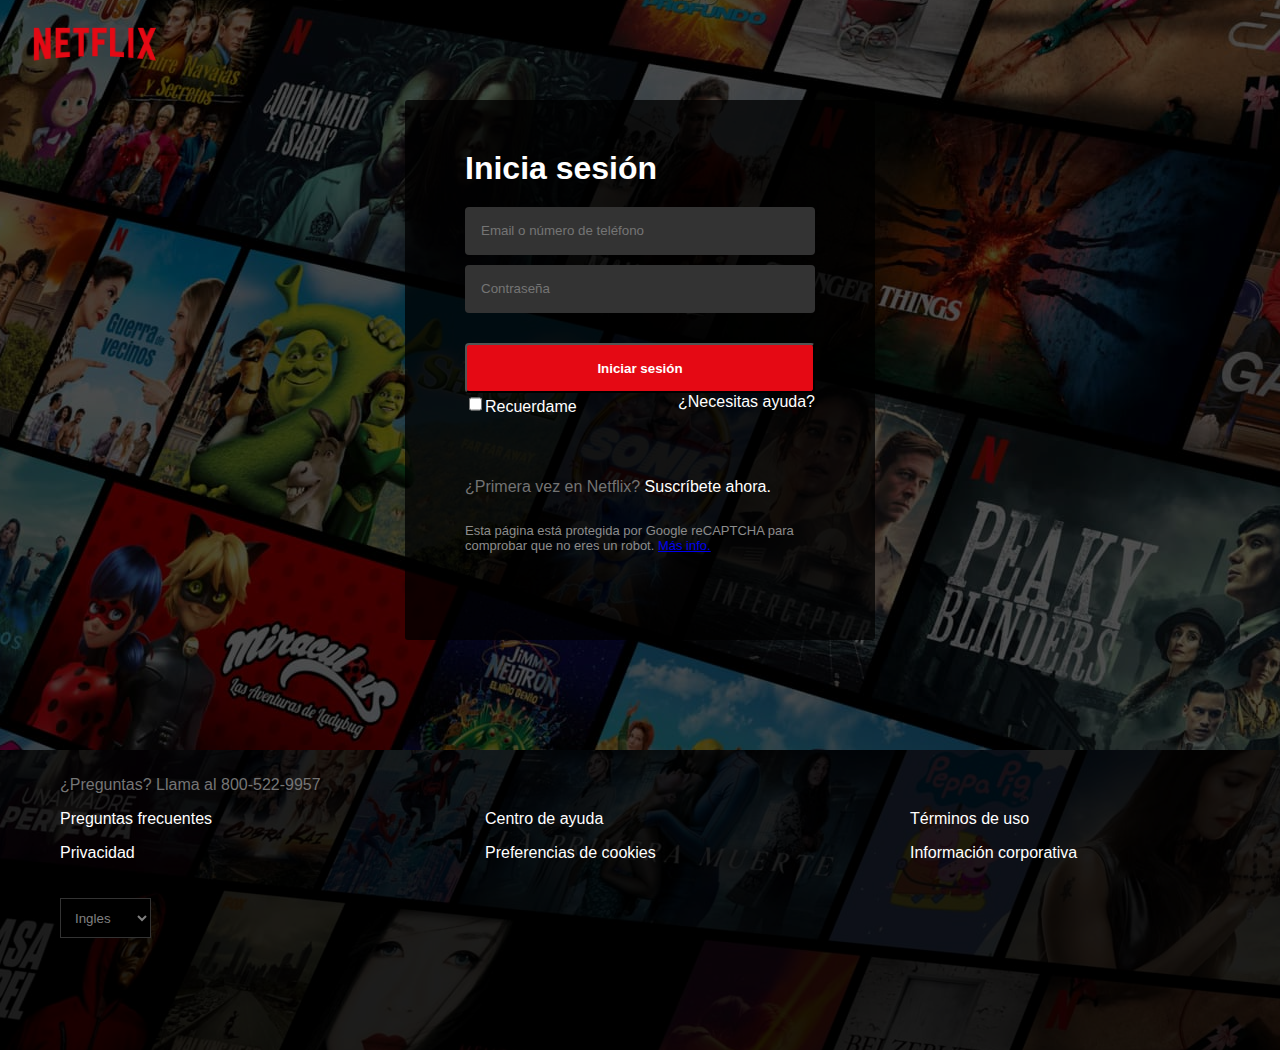
<file: index.html>
<!DOCTYPE html>
<html lang="en">

<head>
    <meta charset="UTF-8">
    <meta http-equiv="X-UA-Compatible" content="IE=edge">
    <meta name="viewport" content="width=device-width, initial-scale=1.0">
    <link rel="stylesheet" href="style.css">
    <link rel="stylesheet" href="https://cdnjs.cloudflare.com/ajax/libs/font-awesome/4.7.0/css/font-awesome.min.css">
    <title>Netflix</title>
</head>

<body>
    <header class="encabezado">
        <div class="logo">
            <img src="src/img/netflix-transparente.png" alt="Netflix">
        </div>
    </header>

    <section class="login">
        <div class="login-contenido">
            <form action="opciones/usuarios/index.html">
                <h1> Inicia sesión </h1>
                <input type="email" placeholder="Email o número de teléfono">
                <input type="password" placeholder="Contraseña">
                <button type="submit">Iniciar sesión</button>
                <div class="opciones_ayuda">
                    <div>
                        <input name="inp_recuerdame" id="inp_recuerdame" value="true" type="checkbox"><label
                            for="inp_recuerdame">Recuerdame</label>
                    </div>
                    <span href="#">¿Necesitas ayuda?</span>
                </div>
            </form>
            <p class="titulo_1">¿Primera vez en Netflix? <span href="#">Suscríbete ahora.</span></p>
            <p class="titulo_2">
                Esta página está protegida por Google reCAPTCHA para comprobar que no eres un robot.
                <a href="#">Más info.</a>
            </p>
        </div>
    </section>

    <footer class="pie">
        <div class="pie_contenido">
            <p>¿Preguntas? Llama al 800-522-9957</p>
            <div class="opciones_extras">
                <span class="item_opc_extra" href="#">Preguntas frecuentes</span>
                <span class="item_opc_extra" href="#">Centro de ayuda</span>
                <span class="item_opc_extra" href="#">Términos de uso</span>
                <span class="item_opc_extra" href="#">Privacidad</span>
                <span class="item_opc_extra" href="#">Preferencias de cookies</span>
                <span class="item_opc_extra" href="#">Información corporativa</span>
            </div>
            <select name="idiomas" id="idiomas" class="select_pais">
                <option selected>Ingles</option>
                <option>Español</option>
            </select>
        </div>
    </footer>
</body>

</html>
</file>
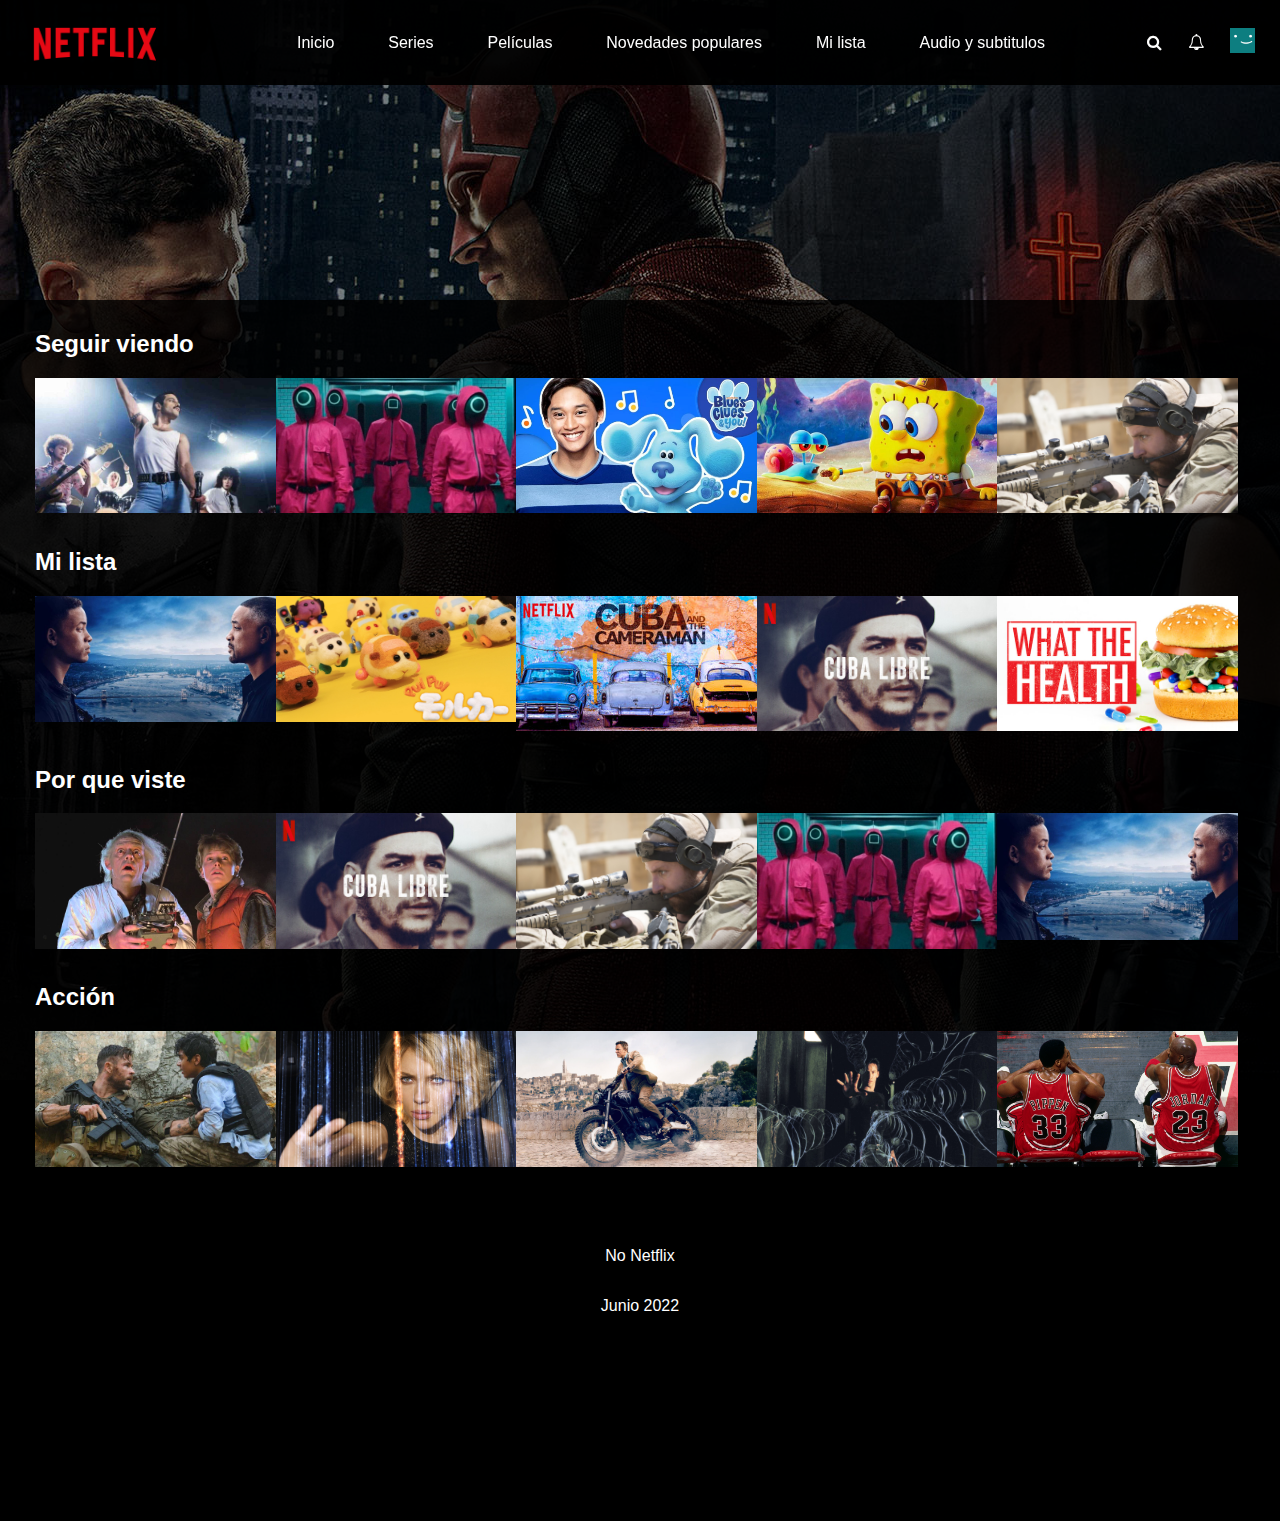
<file: opciones/inicio/index.html>
<!DOCTYPE html>
<html lang="en">

<head>
    <meta charset="UTF-8">
    <meta http-equiv="X-UA-Compatible" content="IE=edge">
    <meta name="viewport" content="width=device-width, initial-scale=1.0">
    <link rel="stylesheet" href="style.css">
    <link rel="stylesheet" href="https://cdnjs.cloudflare.com/ajax/libs/font-awesome/4.7.0/css/font-awesome.min.css">
    <title>Bienvenido!</title>
</head>

<body>
    <header class="encabezado flex_horizontal">
        <div class="logo">
            <a href="../../index.html">
                <img src="../../src/img/netflix-transparente.png" alt="Netflix">
            </a>
        </div>
        <ul class="menu flex_horizontal">
            <li class="opcion">Inicio</li>
            <li class="opcion">Series</li>
            <li class="opcion">Películas</li>
            <li class="opcion">Novedades populares</li>
            <li class="opcion">Mi lista</li>
            <li class="opcion">Audio y subtitulos</li>
        </ul>
        <nav class="usuario">
            <ul class="flex_horizontal">
                <li class="opcion" title="Buscar">
                    <i class="fa fa-search"></i>
                </li>
                <li class="opcion" title="Notificaciones">
                    <i class="fa fa-bell-o"></i>
                </li>
                <li class="opcion" title="Juan">
                    <a href="../usuarios/index.html">
                        <img class="img_user" src="../../src/img/avatar-1.png" alt="Netflix">
                    </a>
                    
                </li>
            </ul>
        </nav>
    </header>

    <section class="multimedia">
        <div class="multimedia_contenidro">
            <div class="lista">
                <h2>Seguir viendo</h2>
                <div class="peliculas">
                    <div class="pelicula">
                        <img src="../../src/img/movie-1.jpg" alt="Netflix">
                        <p class="controles opcion"> <i class="fa fa-play"></i> Reproducir </p>
                    </div>
                    <div class="pelicula">
                        <img src="../../src/img/movie-7.jpg" alt="Netflix">
                        <p class="controles opcion"> <i class="fa fa-play"></i> Reproducir </p>
                    </div>
                    <div class="pelicula">
                        <img src="../../src/img/movie-3.jpg" alt="Netflix">
                        <p class="controles opcion"> <i class="fa fa-play"></i> Reproducir </p>
                    </div>
                    <div class="pelicula">
                        <img src="../../src/img/movie-4.jpg" alt="Netflix">
                        <p class="controles opcion"> <i class="fa fa-play"></i> Reproducir </p>
                    </div>
                    <div class="pelicula">
                        <img src="../../src/img/movie-6.jpg" alt="Netflix">
                        <p class="controles opcion"> <i class="fa fa-play"></i> Reproducir </p>
                    </div>
                </div>
            </div>

            <div class="lista">
                <h2>Mi lista</h2>
                <div class="peliculas">
                    <div class="pelicula">
                        <img src="../../src/img/movie-10.jpg" alt="Netflix">
                        <p class="controles opcion"> <i class="fa fa-play"></i> Reproducir </p>
                    </div>
                    <div class="pelicula">
                        <img src="../../src/img/movie-11.jpg" alt="Netflix">
                        <p class="controles opcion"> <i class="fa fa-play"></i> Reproducir </p>
                    </div>
                    <div class="pelicula">
                        <img src="../../src/img/movie-12.jpg" alt="Netflix">
                        <p class="controles opcion"> <i class="fa fa-play"></i> Reproducir </p>
                    </div>
                    <div class="pelicula">
                        <img src="../../src/img/movie-13.jpg" alt="Netflix">
                        <p class="controles opcion"> <i class="fa fa-play"></i> Reproducir </p>
                    </div>
                    <div class="pelicula">
                        <img src="../../src/img/movie-14.jpg" alt="Netflix">
                        <p class="controles opcion"> <i class="fa fa-play"></i> Reproducir </p>
                    </div>
                </div>
            </div>

            <div class="lista">
                <h2>Por que viste</h2>
                <div class="peliculas">
                    <div class="pelicula">
                        <img src="../../src/img/movie-15.jpg" alt="Netflix">
                        <p class="controles opcion"> <i class="fa fa-play"></i> Reproducir </p>
                    </div>
                    <div class="pelicula">
                        <img src="../../src/img/movie-13.jpg" alt="Netflix">
                        <p class="controles opcion"> <i class="fa fa-play"></i> Reproducir </p>
                    </div>
                    <div class="pelicula">
                        <img src="../../src/img/movie-6.jpg" alt="Netflix">
                        <p class="controles opcion"> <i class="fa fa-play"></i> Reproducir </p>
                    </div>
                    <div class="pelicula">
                        <img src="../../src/img/movie-7.jpg" alt="Netflix">
                        <p class="controles opcion"> <i class="fa fa-play"></i> Reproducir </p>
                    </div>
                    <div class="pelicula">
                        <img src="../../src/img/movie-10.jpg" alt="Netflix">
                        <p class="controles opcion"> <i class="fa fa-play"></i> Reproducir </p>
                    </div>
                </div>
            </div>

            <div class="lista">
                <h2>Acción</h2>
                <div class="peliculas">
                    <div class="pelicula">
                        <img src="../../src/img/movie-20.jpg" alt="Netflix">
                        <p class="controles opcion"> <i class="fa fa-play"></i> Reproducir </p>
                    </div>
                    <div class="pelicula">
                        <img src="../../src/img/movie-21.jpg" alt="Netflix">
                        <p class="controles opcion"> <i class="fa fa-play"></i> Reproducir </p>
                    </div>
                    <div class="pelicula">
                        <img src="../../src/img/movie-22.jpg" alt="Netflix">
                        <p class="controles opcion"> <i class="fa fa-play"></i> Reproducir </p>
                    </div>
                    <div class="pelicula">
                        <img src="../../src/img/movie-23.jpg" alt="Netflix">
                        <p class="controles opcion"> <i class="fa fa-play"></i> Reproducir </p>
                    </div>
                    <div class="pelicula">
                        <img src="../../src/img/movie-24.jpg" alt="Netflix">
                        <p class="controles opcion"> <i class="fa fa-play"></i> Reproducir </p>
                    </div>
                </div>
            </div>
        </div>
    </section>

    <footer class="pie">
        <div class="flex_vertical pie_contenido">
            <p>No Netflix</p>
            <p>Junio 2022</p>
        </div>
    </footer>
</body>

</html>
</file>
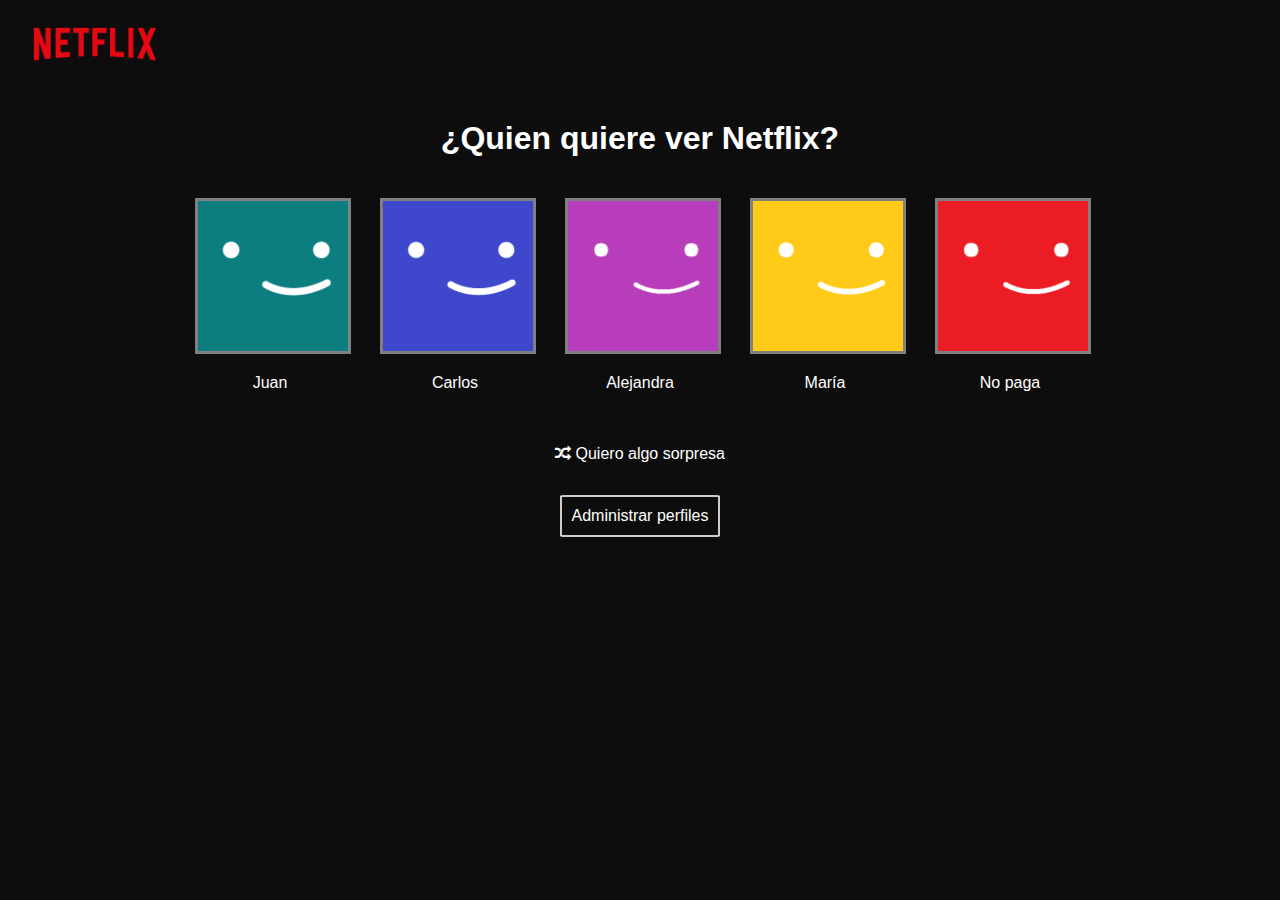
<file: opciones/usuarios/index.html>
<!DOCTYPE html>
<html lang="en">

<head>
    <meta charset="UTF-8">
    <meta http-equiv="X-UA-Compatible" content="IE=edge">
    <meta name="viewport" content="width=device-width, initial-scale=1.0">
    <link rel="stylesheet" href="style.css">
    <link rel="stylesheet" href="https://cdnjs.cloudflare.com/ajax/libs/font-awesome/4.7.0/css/font-awesome.min.css">
    <title>Seleccionar ususario</title>
</head>

<body>
    <header class="encabezado">
        <div class="logo">
            <a href="../../index.html">
                <img src="../../src/img/netflix-transparente.png" alt="Netflix">
            </a>
        </div>
    </header>

    <section class="usuarios">
        <div class="usuarios_contenido ">
            <h1>¿Quien quiere ver Netflix? </h1>
            <ul class="perfiles">
                <li class="perfil">
                    <a href="../inicio/index.html">
                        <img src="../../src/img/avatar-1.png" alt="Netflix" title="Hola Juan!">
                    </a>
                    <p>Juan</p>
                </li>
                <li class="perfil">
                    <a href="../inicio/index.html">
                        <img src="../../src/img/avatar-2.png" alt="Netflix" title="Hola Carlos!">
                    </a>
                    <p>Carlos</p>
                </li>
                <li class="perfil">
                    <a href="../inicio/index.html">
                        <img src="../../src/img/avatar-5.png" alt="Netflix" title="Hola Alejandra!">
                    </a>
                    <p>Alejandra</p>
                </li>
                <li class="perfil">
                    <a href="../inicio/index.html">
                        <img src="../../src/img/avatar-3.png" alt="Netflix" title="Hola María!">
                    </a>
                    <p>María</p>
                </li>
                <li class="perfil">
                    <a href="../inicio/index.html">
                        <img src="../../src/img/avatar-4.png" alt="Netflix" title="Hola cachirul!">
                    </a>
                    <p>No paga</p>
                </li>
            </ul>

            <p class="opcion" title="Seleccionar video sorpresa"><i class="fa fa-random"></i> Quiero algo sorpresa</p>
            <p class="opcion boton" title="Editar perfil">
                Administrar perfiles
            </p>
        </div>
    </section>
</body>

</html>
</file>
<file: style.css>
body {
    margin: 0;
    background-image: url('src/img/fondo.jpg');
    background-position: bottom;
    background-repeat: repeat;

    font-family: 'Arial', sans-serif;
	color: #757575;
}

h1 {
    margin-top: 0px;
    margin-bottom: 0px;
    padding-top: 20px;
    padding-bottom: 20px;
    color: #fff;
}

span {
    color: #fff;
}

span:hover {
    color: #fff;
    cursor: pointer;
    text-decoration: underline;

}

/*  ENCABEZADO DE PAGINA */
.encabezado {
	width: 100%;
	height: 100px;
	position: relative;
    background: rgba(0, 0, 0, 0.6);
    
}

.logo img {
    left: 20px;
	width: 150px;
	position: absolute;
	top: 0px;
}


/*    CUERPO DE PAGINA   */
.login {
    width: 100%;
	height: 650px; 
	background: rgba(0, 0, 0, 0.6);
}

.login-contenido {
    position: relative;
	z-index: 2;
	width: 350px;
	height: 450px;
	background: rgb(0, 0, 0, 0.75);
	margin: 0 auto;
	display: flex;
	flex-direction: column;
	justify-content: flex-start;
	align-items: flex-start;
	text-align: left;
	padding: 30px 60px 60px;
    border-radius: 3px;
}

.login-contenido .titulo_1 {
    color: #737373;
    font-size: 16px;
    font-weight: 500;
    margin-top: 16px;
}
.login-contenido .titulo_2 {
    margin-top: 11px;
    font-size: 13px;
    color: #8c8c8c;
}

form {
    width: 100%;
    display: flex;
    flex-direction: column;
}

form input {
    border-radius: 4px;
    color: grey;
    height: 16px;
    line-height: 50px;
    padding: 16px;
    margin-bottom: 10px;
    background: #333;
    border:  0px;
}

form button {
    border-radius: 4px;
    height: 50px;
    background: #e50914;
    color: #fff;
    font-weight: bold;
    margin-top: 20px;
}
form button:hover {
    background: #f14a52;
    cursor: pointer;
}

form .opciones_ayuda {
    display: flex;
    flex-wrap: wrap;
    justify-content: space-between;
    color: #fff;
    margin-bottom: 40px;
}


/*    PIE DE PAGINA   */
.pie{
	position: absolute;
	margin-top: 0px;
	z-index: 1;
	background: rgba(0, 0, 0, 0.85);
	width: 100%;
	height: 250px;
    padding: 10px 0px 40px 0px;
}

.pie_contenido {
	z-index: 2;
	display: flex;
	flex-direction: column;
	justify-content: space-evenly;
	align-items: flex-start;
    padding: 0px 60px 0px 60px;
}

.pie_contenido .opciones_extras {
    width: 100%;
    height: auto;
    display: flex;
    justify-content: space-between;
    align-items: center;
    flex-wrap: wrap;
    padding-bottom: 20px;
}

.pie_contenido .opciones_extras .item_opc_extra {
    width: 25%;
    min-width: 100px;
    margin-bottom: 16px;
    padding-right: 20px;
    
}

.pie_contenido .select_pais {
    color:gray;
    background: #000;
    border: 1px solid #333;
    height: 40px;
    padding: 0px 10px;
}



@media screen and (max-width: 768px) {
    .encabezado {
        width: 100%;
        height: 100px;
        position: relative;
        background: rgba(0, 0, 0, 1);
    }
    
    .login {
        background: rgba(0, 0, 0, 1);
        height: 480px;
    }
    
    .login-contenido {
        width: 80%;
        padding: 0px 10px;
    }

    .pie{ 
        background: rgba(0, 0, 0, 1);
    }
    .pie_contenido {
        border-top: solid #fff 2px;
        
    }
    
       
}
</file>
<file: opciones/inicio/style.css>
body {
  margin: 0;
  background-image: url('../../src/img/fondo-2.jpg');
  background-position: top;
  background-repeat: no-repeat;
  background-color: black;
  font-family: 'Arial', sans-serif;
  color: #fff;
}

h1 {
  margin-top: 0px;
  margin-bottom: 0px;
  padding: 20px 10px;
  color: #fff;
}
span {
  color: #fff;
}
ul {
  padding-left: 0px;
  list-style: none;
}
li {
  padding-left: 10px;
}
.flex_horizontal {
  display: flex;
  flex-wrap: wrap;
  justify-content: space-between;
  align-items: center;
}
.flex_vertical {
  flex-direction: column;
  justify-content: center;
  align-items: center;
}
span:hover {
  color: #fff;
  cursor: pointer;
  text-decoration: underline;
}

/*  ENCABEZADO DE PAGINA */
.encabezado {
  width: 100%;
  height: 85px;
  position: fixed;
  background-color: rgb(0, 0, 0, 0.95);
}

.logo {
  left: 20px;
  width: 200px;
  height: 85px;
}
.logo img {
  padding-left: 20px;
  left: 20px;
  width: 150px;
  top: 0px;
}

.menu {
  width: 60%;
  padding-left: 0px;
  list-style: none;
}

.usuario {
  width: 10%;
  padding-left: 0px;
  padding-right: 20px;
}

.usuario .img_user {
  width: auto;
  height: 25px;
}

/*    CUERPO DE PAGINA   */
.multimedia {
  padding-top: 300px;
  width: 100%;
  height: auto;
  background-color: rgb(0, 0, 0, 0.5);
  padding-bottom: 30px;
}

.multimedia_contenidro {
    padding: 10px;
    background-color: rgb(0, 0, 0, .8);
}
.lista {
  padding-left: 25px;
  padding-right: 20px;
}
.opcion {
  margin: 5px;
}
.opcion:hover {
  color: #aaa;
  cursor: pointer;
}

.peliculas {
  width: 99%;
  display: flex;
  justify-content: space-between;
}
.pelicula {
  width: 250px;
  height: 150px;
}
.pelicula img {
  width: 100%;
  height: fit-content;
}
.pelicula:hover {
  transition: transform 0.3s;
  transform: scale(1.15);
}


.pelicula .descripcion{
    visibility: hidden;
    position: absolute;
    background-color: rgb(0, 0, 0, 0.45);
    height: 100%;
    width: 100%;
    /* padding: 20px; */
}
.pelicula .descripcion p{
    padding: 10px;
}

.pelicula:hover .descripcion{
  visibility: visible;
}

.pelicula .controles {
  visibility: hidden;
}

.pelicula:hover .controles{
  visibility: visible;
}

/*    PIE DE PAGINA   */
.pie {
  position: relative;
  margin-top: 0px;
  z-index: 1;
  background: rgba(0, 0, 0, 0.85);
  width: 100%;
  height: 250px;
  padding: 10px 0px 40px 0px;
}

.pie_contenido {
  z-index: 2;
  display: flex;
  padding: 0px 60px 0px 60px;
  background: rgba(0, 0, 0, 0.85);
}

@media screen and (max-width: 768px) {
  .encabezado {
    width: 100%;
    height: 150px;
    position: relative;
    position: fixed;
    display: flex;
    justify-content: flex-start;
    align-items: center;
  }
  .logo {
    order: 0;
    width: 50%;
    height: auto;
  }
  .menu {
    order: 2;
    width: 100%;
    height: auto;
  }
  .usuario {
    order: 1;
    width: 40%;
    height: auto;
  }

  .pelicula .descripcion{
    visibility: hidden;
    position: absolute;
    bottom: 20px;
    background-color: rgb(0, 0, 0, 0.45);
    height: 100%;
    width: 100%;
    /* padding: 20px; */
}
.pelicula .descripcion p{
    padding: 10px;
}

.pelicula:hover .descripcion{
  visibility: visible;
}
}

@media screen and (max-width: 375px) {
  .encabezado {
    width: 100%;
    height: 250px;
    position: relative;
    position: fixed;
    display: flex;
    justify-content: flex-start;
    align-items: center;
  }
  .logo {
    order: 0;
    width: 50%;
    height: auto;
  }
  .logo img {
    padding-left: 20px;
    left: 20px;
    width: 100px;
  }
  .menu {
    order: 2;
    width: 100%;
    height: auto;
  }
  .usuario {
    order: 1;
    width: 40%;
    height: auto;
  }
}
</file>
<file: opciones/usuarios/style.css>
body {
    margin: 0;
    background-color: rgb(0, 0, 0, 0.95);
    font-family: 'Arial', sans-serif;
	color: #fff;
}

h1 {
    margin-top: 0px;
    margin-bottom: 0px;
    padding: 20px 10px;
    color: #fff;
}

span {
    color: #fff;
}

ul {
    width: 100%;
    padding-left: 0px;
    list-style: none;
    display: flex;
    justify-content: space-evenly;
    align-items: center;
}


span:hover {
    color: #fff;
    cursor: pointer;
    text-decoration: underline;
}

/*  ENCABEZADO DE PAGINA */
.encabezado {
	width: 100%;
	height: 100px;
	position: relative;
}

.logo img {
    left: 20px;
	width: 150px;
	position: absolute;
	top: 0px;
}


/*    CUERPO DE PAGINA   */
.usuarios {
    width: 100%;
	height: auto; 
}

.usuarios_contenido {
    position: relative;
	max-width: 950px;
	margin: 0 auto;
	display: flex;
    flex-wrap: wrap;
	flex-direction: column;
	align-items: center;
}

.perfiles {
    width: 100%;
    height: auto;
    display: flex;
    flex-wrap: wrap;
}

.usuarios_contenido .perfiles .perfil {
    display: flex;
	flex-direction: column;
    flex-wrap: wrap;
    justify-content: flex-start;
	align-items: center;
    width: 150px;
    margin: 5px;
}

.perfil img{
    width: 100%;
    height: auto;
    border: solid 3px gray;
}

.perfil img:hover {
	border: 2px solid #ccc;
    cursor: pointer;
}

.opcion:hover {
    color: #ccc;
    cursor: pointer;
}

.boton {
    padding: 10px;
    border: solid 2px #ccc;
    border-radius: 3%;
}


@media screen and (max-width: 768px) {
    .encabezado {
        width: 100%;
        height: 100px;
        position: relative;
    }

    .usuarios_contenido .perfiles .perfil {
        display: flex;
        flex-direction: column;
        flex-wrap: wrap;
        justify-content: flex-start;
        align-items: center;
        width: 100px;
    }
}


@media screen and (max-width: 320px) {
    .encabezado {
        width: 100%;
        height: 60px;
        position: relative;
        display: flex;
        justify-content: center;
    }

    .logo img {
        left: 0px;
        width: 150px;
        position: relative;
    }
}
</file>
